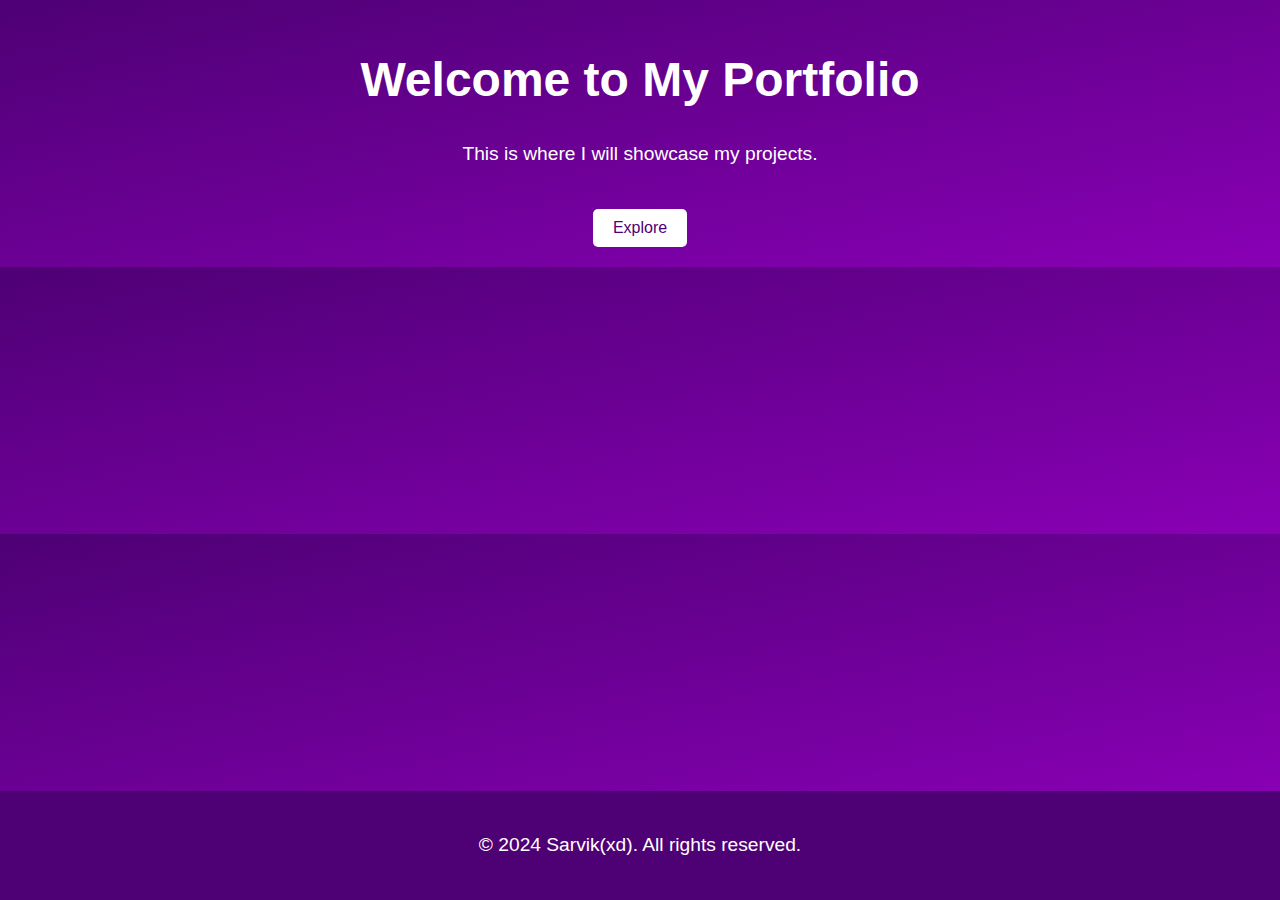
<file: index.html>
<!DOCTYPE html>
<html lang="en">
<head>
    <meta charset="UTF-8">
    <meta name="viewport" content="width=device-width, initial-scale=1.0">
    <title>Sarvik's Portfoilio</title>
    <style>
        body {
            margin: 0;
            padding: 0;
            font-family: Arial, sans-serif;
            background: linear-gradient(to bottom right, #4e0075, #8900b5);
            color: #ffffff;
            overflow-x: hidden;
        }
        .container {
            width: 80%;
            margin: 0 auto;
            text-align: center;
        }
        header {
            padding: 20px 0;
        }
        h1 {
            font-size: 3rem;
        }
        p {
            font-size: 1.2rem;
            line-height: 1.6;
        }
        .btn {
            display: inline-block;
            padding: 10px 20px;
            background-color: #ffffff;
            color: #4e0075;
            text-decoration: none;
            border-radius: 5px;
            margin-top: 20px;
            transition: background-color 0.3s, color 0.3s;
        }
        .btn:hover {
            background-color: #4e0075;
            color: #ffffff;
        }
        footer {
            padding: 20px 0;
            background-color: #4e0075;
            color: #ffffff;
            position: fixed;
            bottom: 0;
            width: 100%;
        }
    </style>
</head>
<body>
    <header>
        <div class="container">
            <h1>Welcome to My Portfolio</h1>
            <p>This is where I will showcase my projects.</p>
            <a href="#" class="btn">Explore</a>
        </div>
    </header>
    <footer>
        <div class="container">
            <p>&copy; 2024 Sarvik(xd). All rights reserved.</p>
        </div>
    </footer>
</body>
</html>
</file>
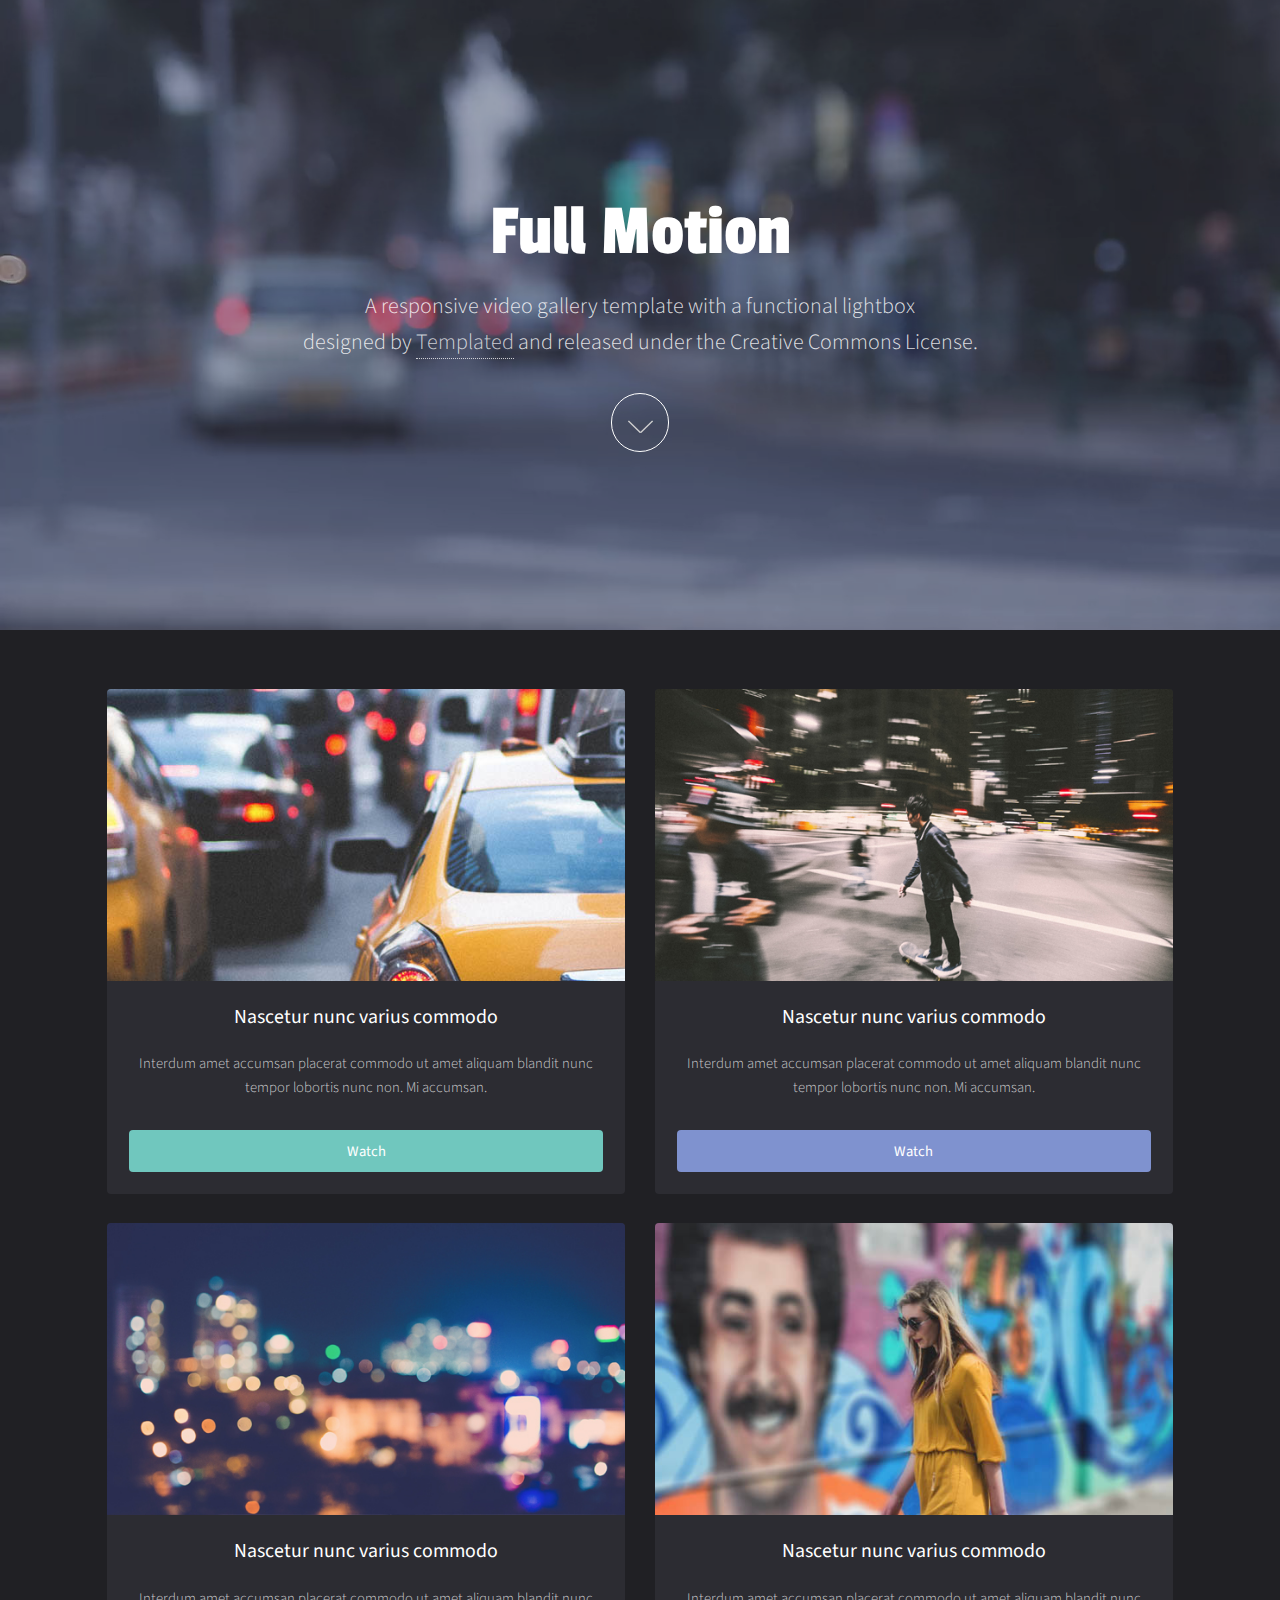
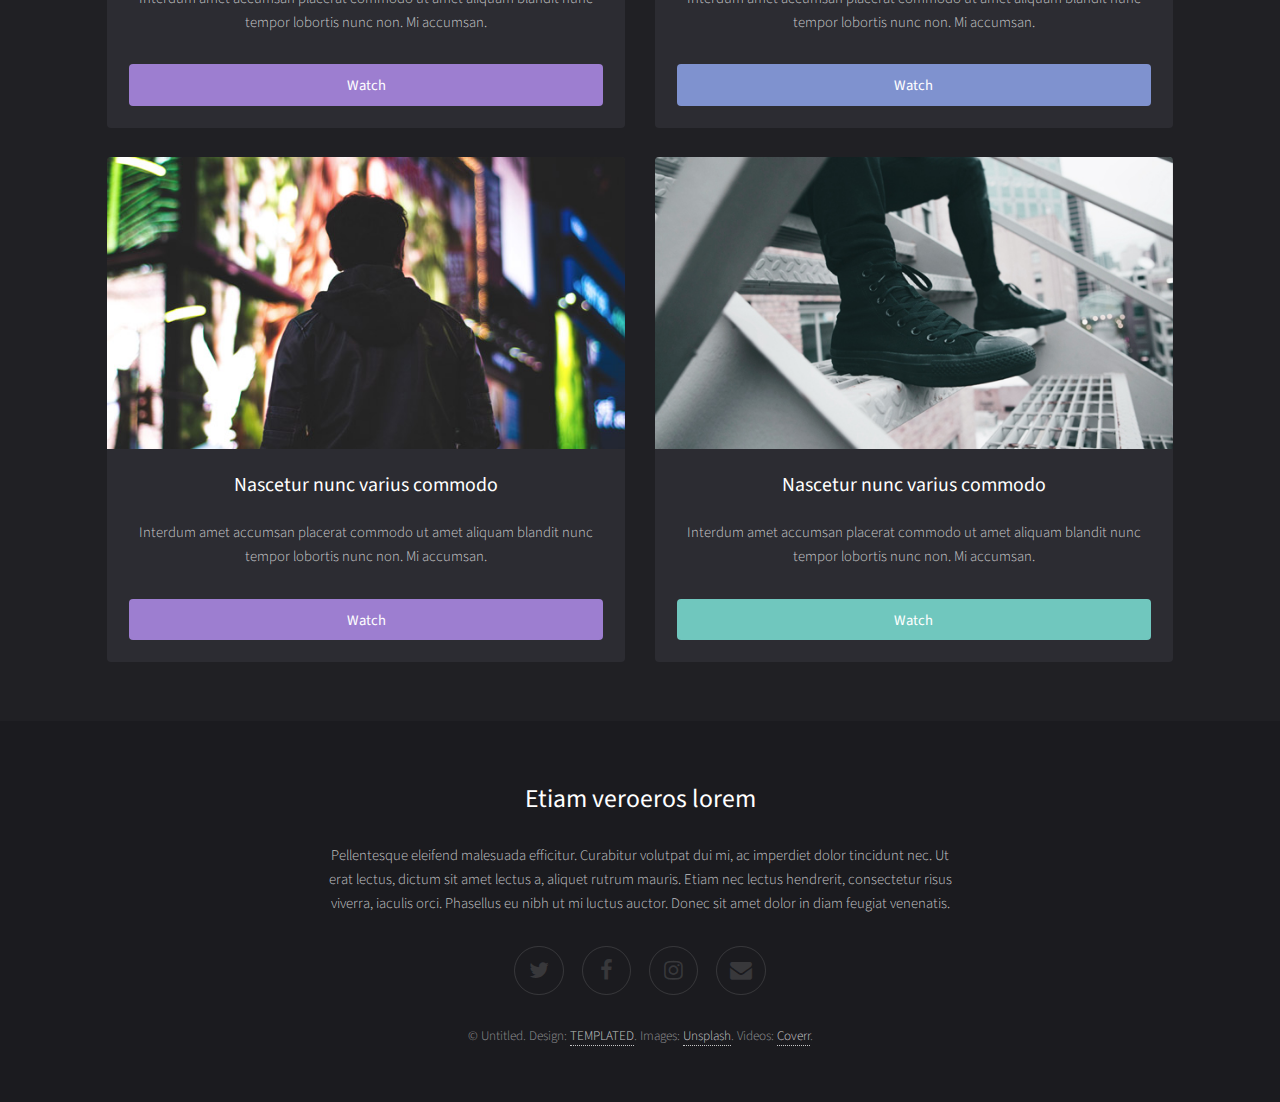
<file: Fullmotion/index.html>
<!DOCTYPE HTML>
<!--
	Full Motion by TEMPLATED
	templated.co @templatedco
	Released for free under the Creative Commons Attribution 3.0 license (templated.co/license)
-->
<html>
	<head>
		<title>Full Motion</title>
		<meta charset="utf-8" />
		<meta name="viewport" content="width=device-width, initial-scale=1" />
		<link rel="stylesheet" href="assets/css/main.css" />
	</head>
	<body id="top">

			<!-- Banner -->
			<!--
				To use a video as your background, set data-video to the name of your video without
				its extension (eg. images/banner). Your video must be available in both .mp4 and .webm
				formats to work correctly.
			-->
				<section id="banner" data-video="images/banner">
					<div class="inner">
						<header>
							<h1>Full Motion</h1>
							<p>A responsive video gallery template with a functional lightbox<br />
							designed by <a href="https://templated.co/">Templated</a> and released under the Creative Commons License.</p>
						</header>
						<a href="#main" class="more">Learn More</a>
					</div>
				</section>

			<!-- Main -->
				<div id="main">
					<div class="inner">

					<!-- Boxes -->
						<div class="thumbnails">

							<div class="box">
								<a href="https://youtu.be/s6zR2T9vn2c" class="image fit"><img src="images/pic01.jpg" alt="" /></a>
								<div class="inner">
									<h3>Nascetur nunc varius commodo</h3>
									<p>Interdum amet accumsan placerat commodo ut amet aliquam blandit nunc tempor lobortis nunc non. Mi accumsan.</p>
									<a href="https://youtu.be/s6zR2T9vn2c" class="button fit" data-poptrox="youtube,800x400">Watch</a>
								</div>
							</div>

							<div class="box">
								<a href="https://youtu.be/s6zR2T9vn2c" class="image fit"><img src="images/pic02.jpg" alt="" /></a>
								<div class="inner">
									<h3>Nascetur nunc varius commodo</h3>
									<p>Interdum amet accumsan placerat commodo ut amet aliquam blandit nunc tempor lobortis nunc non. Mi accumsan.</p>
									<a href="https://youtu.be/s6zR2T9vn2c" class="button style2 fit" data-poptrox="youtube,800x400">Watch</a>
								</div>
							</div>

							<div class="box">
								<a href="https://youtu.be/s6zR2T9vn2c" class="image fit"><img src="images/pic03.jpg" alt="" /></a>
								<div class="inner">
									<h3>Nascetur nunc varius commodo</h3>
									<p>Interdum amet accumsan placerat commodo ut amet aliquam blandit nunc tempor lobortis nunc non. Mi accumsan.</p>
									<a href="https://youtu.be/s6zR2T9vn2c" class="button style3 fit" data-poptrox="youtube,800x400">Watch</a>
								</div>
							</div>

							<div class="box">
								<a href="https://youtu.be/s6zR2T9vn2c" class="image fit"><img src="images/pic04.jpg" alt="" /></a>
								<div class="inner">
									<h3>Nascetur nunc varius commodo</h3>
									<p>Interdum amet accumsan placerat commodo ut amet aliquam blandit nunc tempor lobortis nunc non. Mi accumsan.</p>
									<a href="https://youtu.be/s6zR2T9vn2c" class="button style2 fit" data-poptrox="youtube,800x400">Watch</a>
								</div>
							</div>

							<div class="box">
								<a href="https://youtu.be/s6zR2T9vn2c" class="image fit"><img src="images/pic05.jpg" alt="" /></a>
								<div class="inner">
									<h3>Nascetur nunc varius commodo</h3>
									<p>Interdum amet accumsan placerat commodo ut amet aliquam blandit nunc tempor lobortis nunc non. Mi accumsan.</p>
									<a href="https://youtu.be/s6zR2T9vn2c" class="button style3 fit" data-poptrox="youtube,800x400">Watch</a>
								</div>
							</div>

							<div class="box">
								<a href="https://youtu.be/s6zR2T9vn2c" class="image fit"><img src="images/pic06.jpg" alt="" /></a>
								<div class="inner">
									<h3>Nascetur nunc varius commodo</h3>
									<p>Interdum amet accumsan placerat commodo ut amet aliquam blandit nunc tempor lobortis nunc non. Mi accumsan.</p>
									<a href="https://youtu.be/s6zR2T9vn2c" class="button fit" data-poptrox="youtube,800x400">Watch</a>
								</div>
							</div>

						</div>

					</div>
				</div>

			<!-- Footer -->
				<footer id="footer">
					<div class="inner">
						<h2>Etiam veroeros lorem</h2>
						<p>Pellentesque eleifend malesuada efficitur. Curabitur volutpat dui mi, ac imperdiet dolor tincidunt nec. Ut erat lectus, dictum sit amet lectus a, aliquet rutrum mauris. Etiam nec lectus hendrerit, consectetur risus viverra, iaculis orci. Phasellus eu nibh ut mi luctus auctor. Donec sit amet dolor in diam feugiat venenatis. </p>

						<ul class="icons">
							<li><a href="#" class="icon fa-twitter"><span class="label">Twitter</span></a></li>
							<li><a href="#" class="icon fa-facebook"><span class="label">Facebook</span></a></li>
							<li><a href="#" class="icon fa-instagram"><span class="label">Instagram</span></a></li>
							<li><a href="#" class="icon fa-envelope"><span class="label">Email</span></a></li>
						</ul>
						<p class="copyright">&copy; Untitled. Design: <a href="https://templated.co">TEMPLATED</a>. Images: <a href="https://unsplash.com/">Unsplash</a>. Videos: <a href="http://coverr.co/">Coverr</a>.</p>
					</div>
				</footer>

		<!-- Scripts -->
			<script src="assets/js/jquery.min.js"></script>
			<script src="assets/js/jquery.scrolly.min.js"></script>
			<script src="assets/js/jquery.poptrox.min.js"></script>
			<script src="assets/js/skel.min.js"></script>
			<script src="assets/js/util.js"></script>
			<script src="assets/js/main.js"></script>

	</body>
</html>
</file>
<file: Fullmotion/assets/css/main.css>
@charset "UTF-8";
@import url(font-awesome.min.css);
@import url("https://fonts.googleapis.com/css?family=Source+Sans+Pro:300,400|Passion+One:400");

/*
	Full Motion by TEMPLATED
	templated.co @templatedco
	Released for free under the Creative Commons Attribution 3.0 license (templated.co/license)
*/

/* Reset */

	html, body, div, span, applet, object, iframe, h1, h2, h3, h4, h5, h6, p, blockquote, pre, a, abbr, acronym, address, big, cite, code, del, dfn, em, img, ins, kbd, q, s, samp, small, strike, strong, sub, sup, tt, var, b, u, i, center, dl, dt, dd, ol, ul, li, fieldset, form, label, legend, table, caption, tbody, tfoot, thead, tr, th, td, article, aside, canvas, details, embed, figure, figcaption, footer, header, hgroup, menu, nav, output, ruby, section, summary, time, mark, audio, video {
		margin: 0;
		padding: 0;
		border: 0;
		font-size: 100%;
		font: inherit;
		vertical-align: baseline;
	}

	article, aside, details, figcaption, figure, footer, header, hgroup, menu, nav, section {
		display: block;
	}

	body {
		line-height: 1;
	}

	ol, ul {
		list-style: none;
	}

	blockquote, q {
		quotes: none;
	}

	blockquote:before, blockquote:after, q:before, q:after {
		content: '';
		content: none;
	}

	table {
		border-collapse: collapse;
		border-spacing: 0;
	}

	body {
		-webkit-text-size-adjust: none;
	}

/* Box Model */

	*, *:before, *:after {
		-moz-box-sizing: border-box;
		-webkit-box-sizing: border-box;
		box-sizing: border-box;
	}

/* Basic */

	@-ms-viewport {
		width: device-width;
	}

	body {
		-ms-overflow-style: scrollbar;
	}

	@media screen and (max-width: 480px) {

		html, body {
			min-width: 320px;
		}

	}

	body {
		background: #202024;
	}

		body.is-loading *, body.is-loading *:before, body.is-loading *:after {
			-moz-animation: none !important;
			-webkit-animation: none !important;
			-ms-animation: none !important;
			animation: none !important;
			-moz-transition: none !important;
			-webkit-transition: none !important;
			-ms-transition: none !important;
			transition: none !important;
		}

/* Type */

	body, input, select, textarea {
		color: rgba(255, 255, 255, 0.75);
		font-family: "Source Sans Pro", sans-serif;
		font-size: 14pt;
		font-weight: 300;
		line-height: 1.65;
	}

		@media screen and (max-width: 1680px) {

			body, input, select, textarea {
				font-size: 11pt;
			}

		}

		@media screen and (max-width: 1280px) {

			body, input, select, textarea {
				font-size: 11pt;
			}

		}

		@media screen and (max-width: 980px) {

			body, input, select, textarea {
				font-size: 12pt;
			}

		}

		@media screen and (max-width: 736px) {

			body, input, select, textarea {
				font-size: 12pt;
			}

		}

		@media screen and (max-width: 480px) {

			body, input, select, textarea {
				font-size: 12pt;
			}

		}

	a {
		-moz-transition: background-color 0.2s ease-in-out, color 0.2s ease-in-out;
		-webkit-transition: background-color 0.2s ease-in-out, color 0.2s ease-in-out;
		-ms-transition: background-color 0.2s ease-in-out, color 0.2s ease-in-out;
		transition: background-color 0.2s ease-in-out, color 0.2s ease-in-out;
		color: rgba(255, 255, 255, 0.75);
		text-decoration: none;
		border-bottom: 1px dotted;
		outline: 0;
	}

		a:hover {
			color: #FFF;
			border: none;
		}

	strong, b {
		color: #fff;
		font-weight: 400;
	}

	em, i {
		font-style: italic;
	}

	p {
		margin: 0 0 2em 0;
	}

	h1, h2, h3, h4, h5, h6 {
		color: #fff;
		font-weight: 400;
		line-height: 1.5;
		margin: 0 0 1em 0;
	}

		h1 a, h2 a, h3 a, h4 a, h5 a, h6 a {
			color: inherit;
			text-decoration: none;
		}

	h2 {
		font-size: 1.75em;
	}

	h3 {
		font-size: 1.35em;
	}

	h4 {
		font-size: 1.1em;
	}

	h5 {
		font-size: 0.9em;
	}

	h6 {
		font-size: 0.7em;
	}

	sub {
		font-size: 0.8em;
		position: relative;
		top: 0.5em;
	}

	sup {
		font-size: 0.8em;
		position: relative;
		top: -0.5em;
	}

	blockquote {
		border-left: solid 4px rgba(144, 144, 144, 0.25);
		font-style: italic;
		margin: 0 0 2em 0;
		padding: 0.5em 0 0.5em 2em;
	}

	code {
		background: rgba(144, 144, 144, 0.075);
		border-radius: 4px;
		border: solid 1px rgba(144, 144, 144, 0.25);
		font-family: "Courier New", monospace;
		font-size: 0.9em;
		margin: 0 0.25em;
		padding: 0.25em 0.65em;
	}

	pre {
		-webkit-overflow-scrolling: touch;
		font-family: "Courier New", monospace;
		font-size: 0.9em;
		margin: 0 0 2em 0;
	}

		pre code {
			display: block;
			line-height: 1.75;
			padding: 1em 1.5em;
			overflow-x: auto;
		}

	hr {
		border: 0;
		border-bottom: solid 1px rgba(144, 144, 144, 0.25);
		margin: 2em 0;
	}

		hr.major {
			margin: 3em 0;
		}

	.align-left {
		text-align: left;
	}

	.align-center {
		text-align: center;
	}

	.align-right {
		text-align: right;
	}

/* Section/Article */

	section.special, article.special {
		text-align: center;
	}

	header p {
		color: rgba(255, 255, 255, 0.5);
		position: relative;
		margin: 0 0 1.5em 0;
	}

	header h2 + p {
		font-size: 1.25em;
		margin-top: -1em;
	}

	header h3 + p {
		font-size: 1.1em;
		margin-top: -0.8em;
	}

	header h4 + p,
	header h5 + p,
	header h6 + p {
		font-size: 0.9em;
		margin-top: -0.6em;
	}

/* Box */

	.thumbnails {
		display: -moz-flex;
		display: -webkit-flex;
		display: -ms-flex;
		display: flex;
		-moz-align-items: stretch;
		-webkit-align-items: stretch;
		-ms-align-items: stretch;
		align-items: stretch;
		-moz-justify-content: center;
		-webkit-justify-content: center;
		-ms-justify-content: center;
		justify-content: center;
		-moz-flex-wrap: wrap;
		-webkit-flex-wrap: wrap;
		-ms-flex-wrap: wrap;
		flex-wrap: wrap;
	}

		.thumbnails .box {
			margin: 0 1em 2em 1em;
			width: 30%;
		}

			@media screen and (max-width: 1280px) {

				.thumbnails .box {
					width: 45%;
				}

			}

			@media screen and (max-width: 736px) {

				.thumbnails .box {
					width: 100%;
				}

			}

/* Form */

	form {
		margin: 0 0 2em 0;
	}

	label {
		color: #fff;
		display: block;
		font-size: 0.9em;
		font-weight: 400;
		margin: 0 0 1em 0;
	}

	input[type="text"],
	input[type="password"],
	input[type="email"],
	input[type="tel"],
	select,
	textarea {
		-moz-appearance: none;
		-webkit-appearance: none;
		-ms-appearance: none;
		appearance: none;
		background: rgba(144, 144, 144, 0.075);
		border-radius: 4px;
		border: none;
		border: solid 1px rgba(144, 144, 144, 0.25);
		color: inherit;
		display: block;
		outline: 0;
		padding: 0 1em;
		text-decoration: none;
		width: 100%;
	}

		input[type="text"]:invalid,
		input[type="password"]:invalid,
		input[type="email"]:invalid,
		input[type="tel"]:invalid,
		select:invalid,
		textarea:invalid {
			box-shadow: none;
		}

		input[type="text"]:focus,
		input[type="password"]:focus,
		input[type="email"]:focus,
		input[type="tel"]:focus,
		select:focus,
		textarea:focus {
			border-color: #ff8686;
			box-shadow: 0 0 0 1px #ff8686;
		}

	.select-wrapper {
		text-decoration: none;
		display: block;
		position: relative;
	}

		.select-wrapper:before {
			content: "";
			-moz-osx-font-smoothing: grayscale;
			-webkit-font-smoothing: antialiased;
			font-family: FontAwesome;
			font-style: normal;
			font-weight: normal;
			text-transform: none !important;
		}

		.select-wrapper:before {
			color: rgba(144, 144, 144, 0.25);
			display: block;
			height: 2.75em;
			line-height: 2.75em;
			pointer-events: none;
			position: absolute;
			right: 0;
			text-align: center;
			top: 0;
			width: 2.75em;
		}

		.select-wrapper select::-ms-expand {
			display: none;
		}

	input[type="text"],
	input[type="password"],
	input[type="email"],
	select {
		height: 2.75em;
	}

	textarea {
		padding: 0.75em 1em;
	}

	input[type="checkbox"],
	input[type="radio"] {
		-moz-appearance: none;
		-webkit-appearance: none;
		-ms-appearance: none;
		appearance: none;
		display: block;
		float: left;
		margin-right: -2em;
		opacity: 0;
		width: 1em;
		z-index: -1;
	}

		input[type="checkbox"] + label,
		input[type="radio"] + label {
			text-decoration: none;
			color: rgba(255, 255, 255, 0.75);
			cursor: pointer;
			display: inline-block;
			font-size: 1em;
			font-weight: 300;
			padding-left: 2.4em;
			padding-right: 0.75em;
			position: relative;
		}

			input[type="checkbox"] + label:before,
			input[type="radio"] + label:before {
				-moz-osx-font-smoothing: grayscale;
				-webkit-font-smoothing: antialiased;
				font-family: FontAwesome;
				font-style: normal;
				font-weight: normal;
				text-transform: none !important;
			}

			input[type="checkbox"] + label:before,
			input[type="radio"] + label:before {
				background: rgba(144, 144, 144, 0.075);
				border-radius: 4px;
				border: solid 1px rgba(144, 144, 144, 0.25);
				content: '';
				display: inline-block;
				height: 1.65em;
				left: 0;
				line-height: 1.58125em;
				position: absolute;
				text-align: center;
				top: 0;
				width: 1.65em;
			}

		input[type="checkbox"]:checked + label:before,
		input[type="radio"]:checked + label:before {
			background: #ff8686;
			border-color: #ff8686;
			color: #ffffff;
			content: '\f00c';
		}

		input[type="checkbox"]:focus + label:before,
		input[type="radio"]:focus + label:before {
			border-color: #ff8686;
			box-shadow: 0 0 0 1px #ff8686;
		}

	input[type="checkbox"] + label:before {
		border-radius: 4px;
	}

	input[type="radio"] + label:before {
		border-radius: 100%;
	}

	::-webkit-input-placeholder {
		color: rgba(255, 255, 255, 0.5) !important;
		opacity: 1.0;
	}

	:-moz-placeholder {
		color: rgba(255, 255, 255, 0.5) !important;
		opacity: 1.0;
	}

	::-moz-placeholder {
		color: rgba(255, 255, 255, 0.5) !important;
		opacity: 1.0;
	}

	:-ms-input-placeholder {
		color: rgba(255, 255, 255, 0.5) !important;
		opacity: 1.0;
	}

	.formerize-placeholder {
		color: rgba(255, 255, 255, 0.5) !important;
		opacity: 1.0;
	}

/* Box */

	.box {
		border-radius: 4px;
		margin-bottom: 2em;
		background: #2c2c32;
		text-align: center;
	}

		.box > :last-child,
		.box > :last-child > :last-child,
		.box > :last-child > :last-child > :last-child {
			margin-bottom: 0;
		}

		.box .image.fit {
			margin: 0;
		}

		.box .image img {
			border-radius: 4px 4px 0 0;
		}

		.box .inner {
			padding: 1.5em;
			width: 100% !important;
		}

			@media screen and (max-width: 480px) {

				.box .inner {
					padding: 1em;
				}

			}

		.box.alt {
			border: 0;
			border-radius: 0;
			padding: 0;
		}

/* Icon */

	.icon {
		text-decoration: none;
		border-bottom: none;
		position: relative;
	}

		.icon:before {
			-moz-osx-font-smoothing: grayscale;
			-webkit-font-smoothing: antialiased;
			font-family: FontAwesome;
			font-style: normal;
			font-weight: normal;
			text-transform: none !important;
		}

		.icon > .label {
			display: none;
		}

/* Image */

	.image {
		border-radius: 4px;
		border: 0;
		display: inline-block;
		position: relative;
	}

		.image img {
			border-radius: 4px;
			display: block;
		}

		.image.left, .image.right {
			max-width: 40%;
		}

			.image.left img, .image.right img {
				width: 100%;
			}

		.image.left {
			float: left;
			padding: 0 1.5em 1em 0;
			top: 0.25em;
		}

		.image.right {
			float: right;
			padding: 0 0 1em 1.5em;
			top: 0.25em;
		}

		.image.fit {
			display: block;
			margin: 0 0 2em 0;
			width: 100%;
		}

			.image.fit img {
				width: 100%;
			}

		.image.main {
			display: block;
			margin: 0 0 3em 0;
			width: 100%;
		}

			.image.main img {
				width: 100%;
			}

/* List */

	ol {
		list-style: decimal;
		margin: 0 0 2em 0;
		padding-left: 1.25em;
	}

		ol li {
			padding-left: 0.25em;
		}

	ul {
		list-style: disc;
		margin: 0 0 2em 0;
		padding-left: 1em;
	}

		ul li {
			padding-left: 0.5em;
		}

		ul.alt {
			list-style: none;
			padding-left: 0;
		}

			ul.alt li {
				border-top: solid 1px rgba(144, 144, 144, 0.25);
				padding: 0.5em 0;
			}

				ul.alt li:first-child {
					border-top: 0;
					padding-top: 0;
				}

		ul.icons {
			cursor: default;
			list-style: none;
			padding-left: 0;
		}

			ul.icons li {
				display: inline-block;
				text-align: center;
				padding-left: 0;
				padding-right: 1em;
			}

				ul.icons li a {
					display: block;
					border-radius: 100%;
					margin: 0;
					padding: 0.5em;
					border: solid 1px rgba(144, 144, 144, 0.25);
					color: rgba(144, 144, 144, 0.25);
				}

					ul.icons li a:before {
						font-size: 1.5em;
						display: block;
						width: 1.5em;
						height: 1.5em;
						line-height: 1.5em;
					}

					ul.icons li a:hover {
						background-color: #202024;
						color: #FFF;
					}

				ul.icons li:last-child {
					padding-right: 0;
				}

		ul.actions {
			cursor: default;
			list-style: none;
			padding-left: 0;
		}

			ul.actions li {
				display: inline-block;
				padding: 0 1em 0 0;
				vertical-align: middle;
			}

				ul.actions li:last-child {
					padding-right: 0;
				}

			ul.actions.small li {
				padding: 0 0.5em 0 0;
			}

			ul.actions.vertical li {
				display: block;
				padding: 1em 0 0 0;
			}

				ul.actions.vertical li:first-child {
					padding-top: 0;
				}

				ul.actions.vertical li > * {
					margin-bottom: 0;
				}

			ul.actions.vertical.small li {
				padding: 0.5em 0 0 0;
			}

				ul.actions.vertical.small li:first-child {
					padding-top: 0;
				}

			ul.actions.fit {
				display: table;
				margin-left: -1em;
				padding: 0;
				table-layout: fixed;
				width: calc(100% + 1em);
			}

				ul.actions.fit li {
					display: table-cell;
					padding: 0 0 0 1em;
				}

					ul.actions.fit li > * {
						margin-bottom: 0;
					}

				ul.actions.fit.small {
					margin-left: -0.5em;
					width: calc(100% + 0.5em);
				}

					ul.actions.fit.small li {
						padding: 0 0 0 0.5em;
					}

			@media screen and (max-width: 480px) {

				ul.actions {
					margin: 0 0 2em 0;
				}

					ul.actions li {
						padding: 1em 0 0 0;
						display: block;
						text-align: center;
						width: 100%;
					}

						ul.actions li:first-child {
							padding-top: 0;
						}

						ul.actions li > * {
							width: 100%;
							margin: 0 !important;
						}

							ul.actions li > *.icon:before {
								margin-left: -2em;
							}

					ul.actions.small li {
						padding: 0.5em 0 0 0;
					}

						ul.actions.small li:first-child {
							padding-top: 0;
						}

			}

	dl {
		margin: 0 0 2em 0;
	}

		dl dt {
			display: block;
			font-weight: 400;
			margin: 0 0 1em 0;
		}

		dl dd {
			margin-left: 2em;
		}

/* Table */

	.table-wrapper {
		-webkit-overflow-scrolling: touch;
		overflow-x: auto;
	}

	table {
		margin: 0 0 2em 0;
		width: 100%;
	}

		table tbody tr {
			border: solid 1px rgba(144, 144, 144, 0.25);
			border-left: 0;
			border-right: 0;
		}

			table tbody tr:nth-child(2n + 1) {
				background-color: rgba(144, 144, 144, 0.075);
			}

		table td {
			padding: 0.75em 0.75em;
		}

		table th {
			color: #fff;
			font-size: 0.9em;
			font-weight: 400;
			padding: 0 0.75em 0.75em 0.75em;
			text-align: left;
		}

		table thead {
			border-bottom: solid 2px rgba(144, 144, 144, 0.25);
		}

		table tfoot {
			border-top: solid 2px rgba(144, 144, 144, 0.25);
		}

		table.alt {
			border-collapse: separate;
		}

			table.alt tbody tr td {
				border: solid 1px rgba(144, 144, 144, 0.25);
				border-left-width: 0;
				border-top-width: 0;
			}

				table.alt tbody tr td:first-child {
					border-left-width: 1px;
				}

			table.alt tbody tr:first-child td {
				border-top-width: 1px;
			}

			table.alt thead {
				border-bottom: 0;
			}

			table.alt tfoot {
				border-top: 0;
			}

/* Button */

	input[type="submit"],
	input[type="reset"],
	input[type="button"],
	button,
	.button {
		-moz-appearance: none;
		-webkit-appearance: none;
		-ms-appearance: none;
		appearance: none;
		-moz-transition: background-color 0.2s ease-in-out, color 0.2s ease-in-out;
		-webkit-transition: background-color 0.2s ease-in-out, color 0.2s ease-in-out;
		-ms-transition: background-color 0.2s ease-in-out, color 0.2s ease-in-out;
		transition: background-color 0.2s ease-in-out, color 0.2s ease-in-out;
		background-color: #70c7be;
		border-radius: 4px;
		border: 0;
		color: #ffffff !important;
		cursor: pointer;
		display: inline-block;
		font-weight: 400;
		height: 2.85em;
		line-height: 2.95em;
		padding: 0 1.5em;
		text-align: center;
		text-decoration: none;
		white-space: nowrap;
	}

		input[type="submit"]:hover,
		input[type="reset"]:hover,
		input[type="button"]:hover,
		button:hover,
		.button:hover {
			background-color: #82cec6;
		}

		input[type="submit"]:active,
		input[type="reset"]:active,
		input[type="button"]:active,
		button:active,
		.button:active {
			background-color: #5ec0b6;
		}

		input[type="submit"].icon,
		input[type="reset"].icon,
		input[type="button"].icon,
		button.icon,
		.button.icon {
			padding-left: 1.35em;
		}

			input[type="submit"].icon:before,
			input[type="reset"].icon:before,
			input[type="button"].icon:before,
			button.icon:before,
			.button.icon:before {
				margin-right: 0.5em;
			}

		input[type="submit"].fit,
		input[type="reset"].fit,
		input[type="button"].fit,
		button.fit,
		.button.fit {
			display: block;
			margin: 0 0 1em 0;
			width: 100%;
		}

		input[type="submit"].small,
		input[type="reset"].small,
		input[type="button"].small,
		button.small,
		.button.small {
			font-size: 0.8em;
		}

		input[type="submit"].big,
		input[type="reset"].big,
		input[type="button"].big,
		button.big,
		.button.big {
			font-size: 1.35em;
		}

		input[type="submit"].disabled, input[type="submit"]:disabled,
		input[type="reset"].disabled,
		input[type="reset"]:disabled,
		input[type="button"].disabled,
		input[type="button"]:disabled,
		button.disabled,
		button:disabled,
		.button.disabled,
		.button:disabled {
			background-color: rgba(255, 255, 255, 0.75) !important;
			box-shadow: inset 0 -0.15em 0 0 rgba(0, 0, 0, 0.15);
			color: #202024 !important;
			cursor: default;
			opacity: 0.25;
		}

		input[type="submit"].style2,
		input[type="reset"].style2,
		input[type="button"].style2,
		button.style2,
		.button.style2 {
			background-color: #7f92cf;
		}

			input[type="submit"].style2:hover,
			input[type="reset"].style2:hover,
			input[type="button"].style2:hover,
			button.style2:hover,
			.button.style2:hover {
				background-color: #92a2d6;
			}

			input[type="submit"].style2:active,
			input[type="reset"].style2:active,
			input[type="button"].style2:active,
			button.style2:active,
			.button.style2:active {
				background-color: #6c82c8;
			}

		input[type="submit"].style3,
		input[type="reset"].style3,
		input[type="button"].style3,
		button.style3,
		.button.style3 {
			background-color: #9d7ed0;
		}

			input[type="submit"].style3:hover,
			input[type="reset"].style3:hover,
			input[type="button"].style3:hover,
			button.style3:hover,
			.button.style3:hover {
				background-color: #ab91d7;
			}

			input[type="submit"].style3:active,
			input[type="reset"].style3:active,
			input[type="button"].style3:active,
			button.style3:active,
			.button.style3:active {
				background-color: #8f6bc9;
			}

		@media screen and (max-width: 480px) {

			input[type="submit"],
			input[type="reset"],
			input[type="button"],
			button,
			.button {
				padding: 0;
			}

		}

/* Poptrox */

	.poptrox-popup {
		-moz-box-sizing: content-box;
		-webkit-box-sizing: content-box;
		-ms-box-sizing: content-box;
		box-sizing: content-box;
		background: #000;
		box-shadow: 0 0.5em 3em 0 rgba(0, 0, 0, 0.25);
		border-radius: 4px;
		padding: 2em;
		overflow: hidden;
	}

		.poptrox-popup .closer {
			-moz-transition: opacity 0.2s ease-in-out;
			-webkit-transition: opacity 0.2s ease-in-out;
			-ms-transition: opacity 0.2s ease-in-out;
			transition: opacity 0.2s ease-in-out;
			text-decoration: none;
			position: absolute;
			top: .5em;
			right: .5em;
			z-index: 11000;
			-webkit-tap-highlight-color: rgba(255, 255, 255, 0);
			white-space: nowrap;
			text-indent: 2em;
			overflow: hidden;
			width: 2em;
			height: 2em;
			display: block;
		}

			.poptrox-popup .closer:before {
				content: "\f00d";
				-moz-osx-font-smoothing: grayscale;
				-webkit-font-smoothing: antialiased;
				font-family: FontAwesome;
				font-style: normal;
				font-weight: normal;
				text-transform: none !important;
				display: block;
				position: relative;
				text-indent: 0;
				border-radius: 100%;
				box-shadow: inset 0 0 0 1px rgba(255, 255, 255, 0.25);
				color: #ffffff !important;
				width: 2em;
				height: 2em;
				line-height: 2em;
			}

		.poptrox-popup:hover .closer {
			opacity: 0.5;
		}

		.poptrox-popup:hover .closer:hover {
			opacity: 1.0;
		}

		@media screen and (max-width: 736px) {

			.poptrox-popup {
				padding: 0;
			}

				.poptrox-popup .closer {
					display: none !important;
				}

		}

/* Banner */

	#banner {
		-moz-align-items: center;
		-webkit-align-items: center;
		-ms-align-items: center;
		align-items: center;
		display: -moz-flex;
		display: -webkit-flex;
		display: -ms-flex;
		display: flex;
		-moz-justify-content: center;
		-webkit-justify-content: center;
		-ms-justify-content: center;
		justify-content: center;
		padding: 8em 4em 6em 4em;
		min-height: 70vh;
		background-image: url("../../images/banner.jpg");
		background-position: center;
		background-size: cover;
		background-repeat: no-repeat;
		border-top: 0;
		position: relative;
		text-align: center;
		overflow: hidden;
	}

		#banner .inner {
			text-align: center;
			position: relative;
			z-index: 2;
		}

		#banner h1 {
			color: #fff;
			font-size: 5em;
			font-weight: 400;
			font-family: 'Passion One', cursive;
			margin: 0;
		}

			@media screen and (max-width: 980px) {

				#banner h1 {
					font-size: 5em;
				}

			}

			@media screen and (max-width: 736px) {

				#banner h1 {
					font-size: 3em;
				}

			}

		#banner p {
			color: rgba(255, 255, 255, 0.85);
			font-size: 1.5em;
			font-weight: 300;
		}

			@media screen and (max-width: 980px) {

				#banner p {
					font-size: 1.5em;
				}

			}

			@media screen and (max-width: 480px) {

				#banner p {
					font-size: 1.25em;
				}

			}

		#banner a {
			color: rgba(255, 255, 255, 0.75);
			text-decoration: none;
			border-bottom: 1px dotted;
		}

			#banner a:hover {
				color: #FFF;
				border: none;
			}

		#banner .more {
			background-image: url("images/arrow.svg");
			background-position: center 1.35em;
			background-repeat: no-repeat;
			background-size: auto;
			border: 1px solid #fff;
			border-radius: 100%;
			color: rgba(255, 255, 255, 0.75);
			display: block;
			height: 4em;
			text-indent: 4em;
			overflow: hidden;
			white-space: nowrap;
			width: 4em;
			z-index: 2;
			margin: 0 auto 2em auto;
		}

			#banner .more:hover {
				background-color: rgba(255, 255, 255, 0.05);
				border: 1px solid #fff;
				color: #FFF;
			}

		#banner video {
			-moz-transform: translateX(50%) translateY(50%);
			-webkit-transform: translateX(50%) translateY(50%);
			-ms-transform: translateX(50%) translateY(50%);
			transform: translateX(50%) translateY(50%);
			position: absolute;
			bottom: 50%;
			right: 50%;
			width: auto;
			height: auto;
			min-width: 100%;
			min-height: 100%;
			overflow: hidden;
		}

		#banner:before {
			-moz-transition: opacity 3s ease;
			-webkit-transition: opacity 3s ease;
			-ms-transition: opacity 3s ease;
			transition: opacity 3s ease;
			-moz-transition-delay: 1s;
			-webkit-transition-delay: 1s;
			-ms-transition-delay: 1s;
			transition-delay: 1s;
			content: '';
			background-color: #42424f;
			display: block;
			height: 100%;
			left: 0;
			opacity: 0.45;
			position: absolute;
			top: 0;
			width: 100%;
			z-index: 1;
		}

		@media screen and (max-width: 1280px) {

			#banner video {
				display: none;
			}

		}

		@media screen and (max-width: 980px) {

			#banner br {
				display: none;
			}

		}

		@media screen and (max-width: 736px) {

			#banner {
				min-height: 0;
				padding: 6em 2em 4em 2em;
			}

				#banner br {
					display: none;
				}

		}

		body.is-loading #banner:before {
			opacity: 1;
		}

/* Main */

	#main {
		padding: 4em 0 2em 0;
	}

		@media screen and (max-width: 736px) {

			#main {
				padding: 3em 0 1em 0;
			}

		}

		#main .inner {
			width: 90%;
			max-width: 80em;
			margin: 0 auto;
		}

			@media screen and (max-width: 480px) {

				#main .inner {
					width: 95%;
				}

			}

/* Footer */

	#footer {
		padding: 4em 0 2em 0;
		background-color: #1b1b1f;
		text-align: center;
	}

		#footer .inner {
			width: 50%;
			margin: 0 auto;
		}

			@media screen and (max-width: 980px) {

				#footer .inner {
					width: 75%;
				}

			}

			@media screen and (max-width: 480px) {

				#footer .inner {
					width: 90%;
				}

			}

		#footer .copyright {
			color: rgba(255, 255, 255, 0.5);
			font-size: 0.9em;
			margin: 0 0 2em 0;
			padding: 0;
			text-align: center;
		}

		@media screen and (max-width: 736px) {

			#footer {
				padding: 3em 0 1em 0;
			}

		}
</file>
